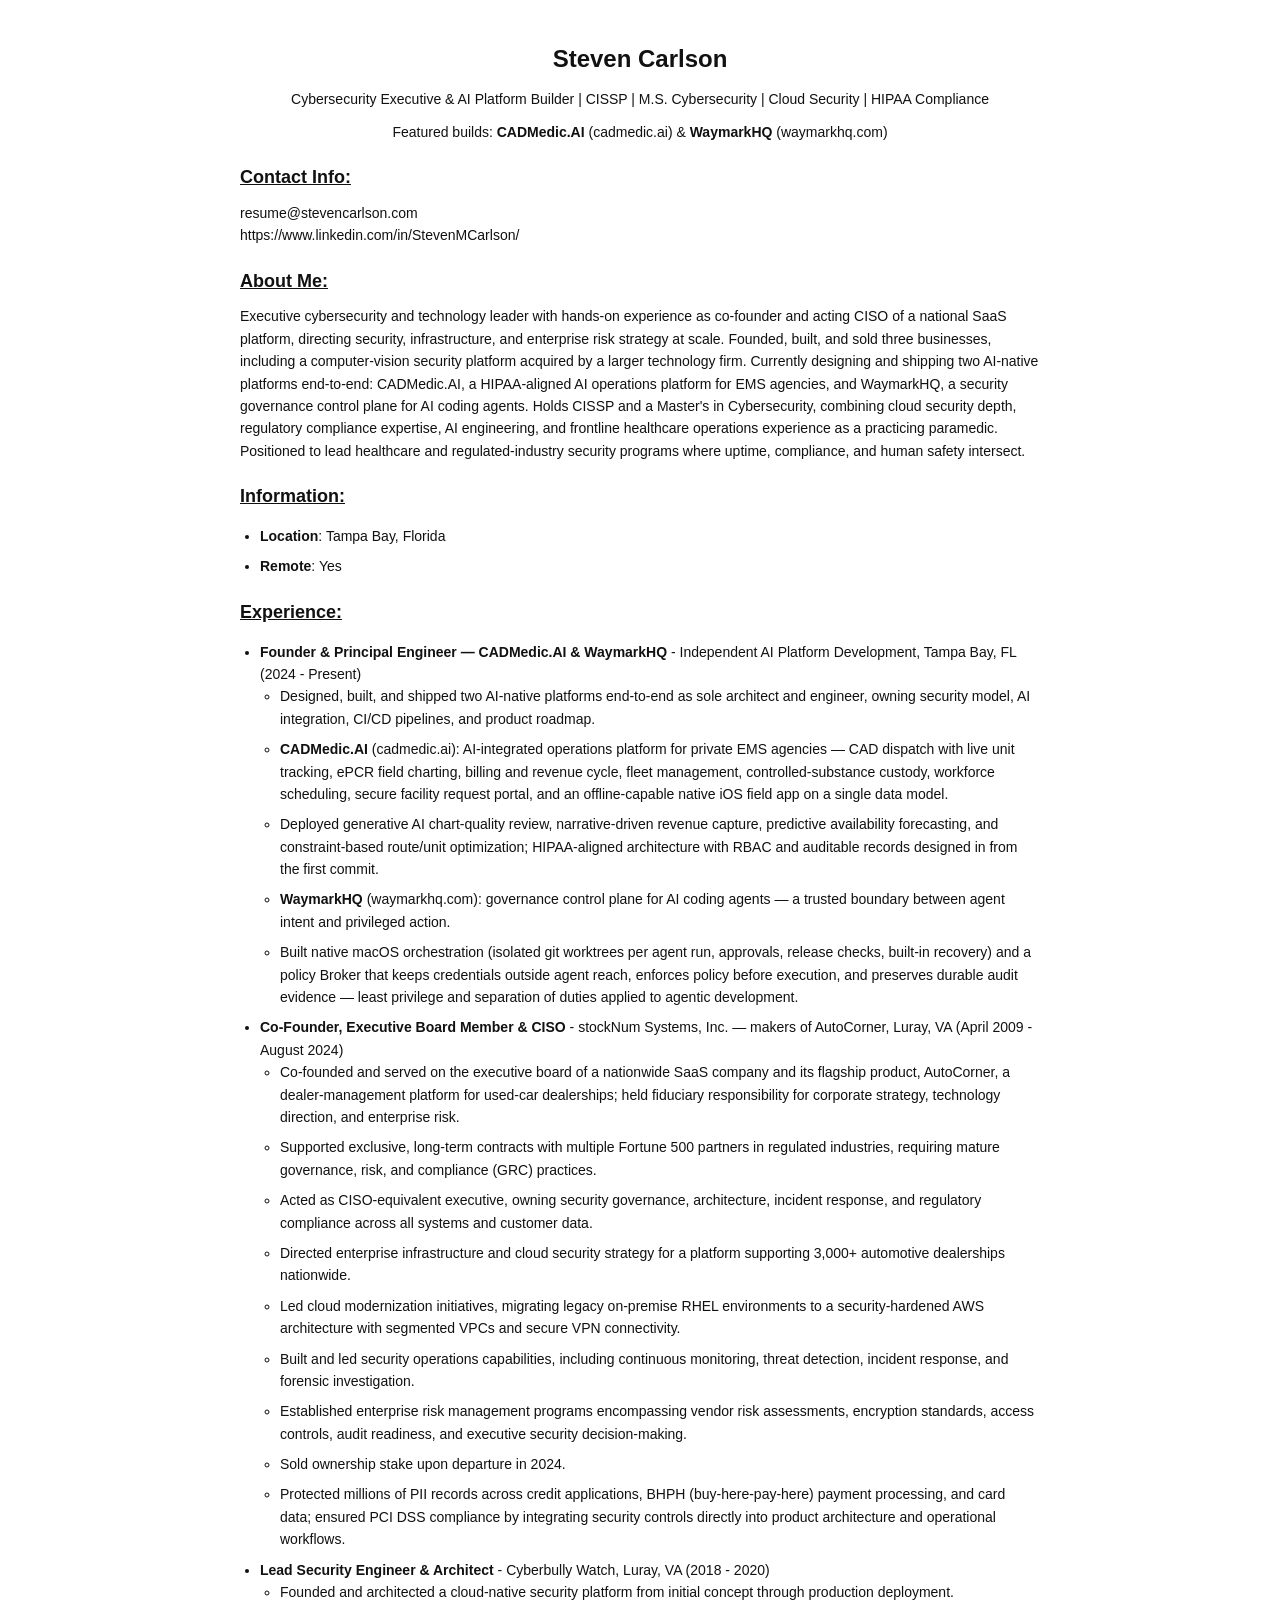
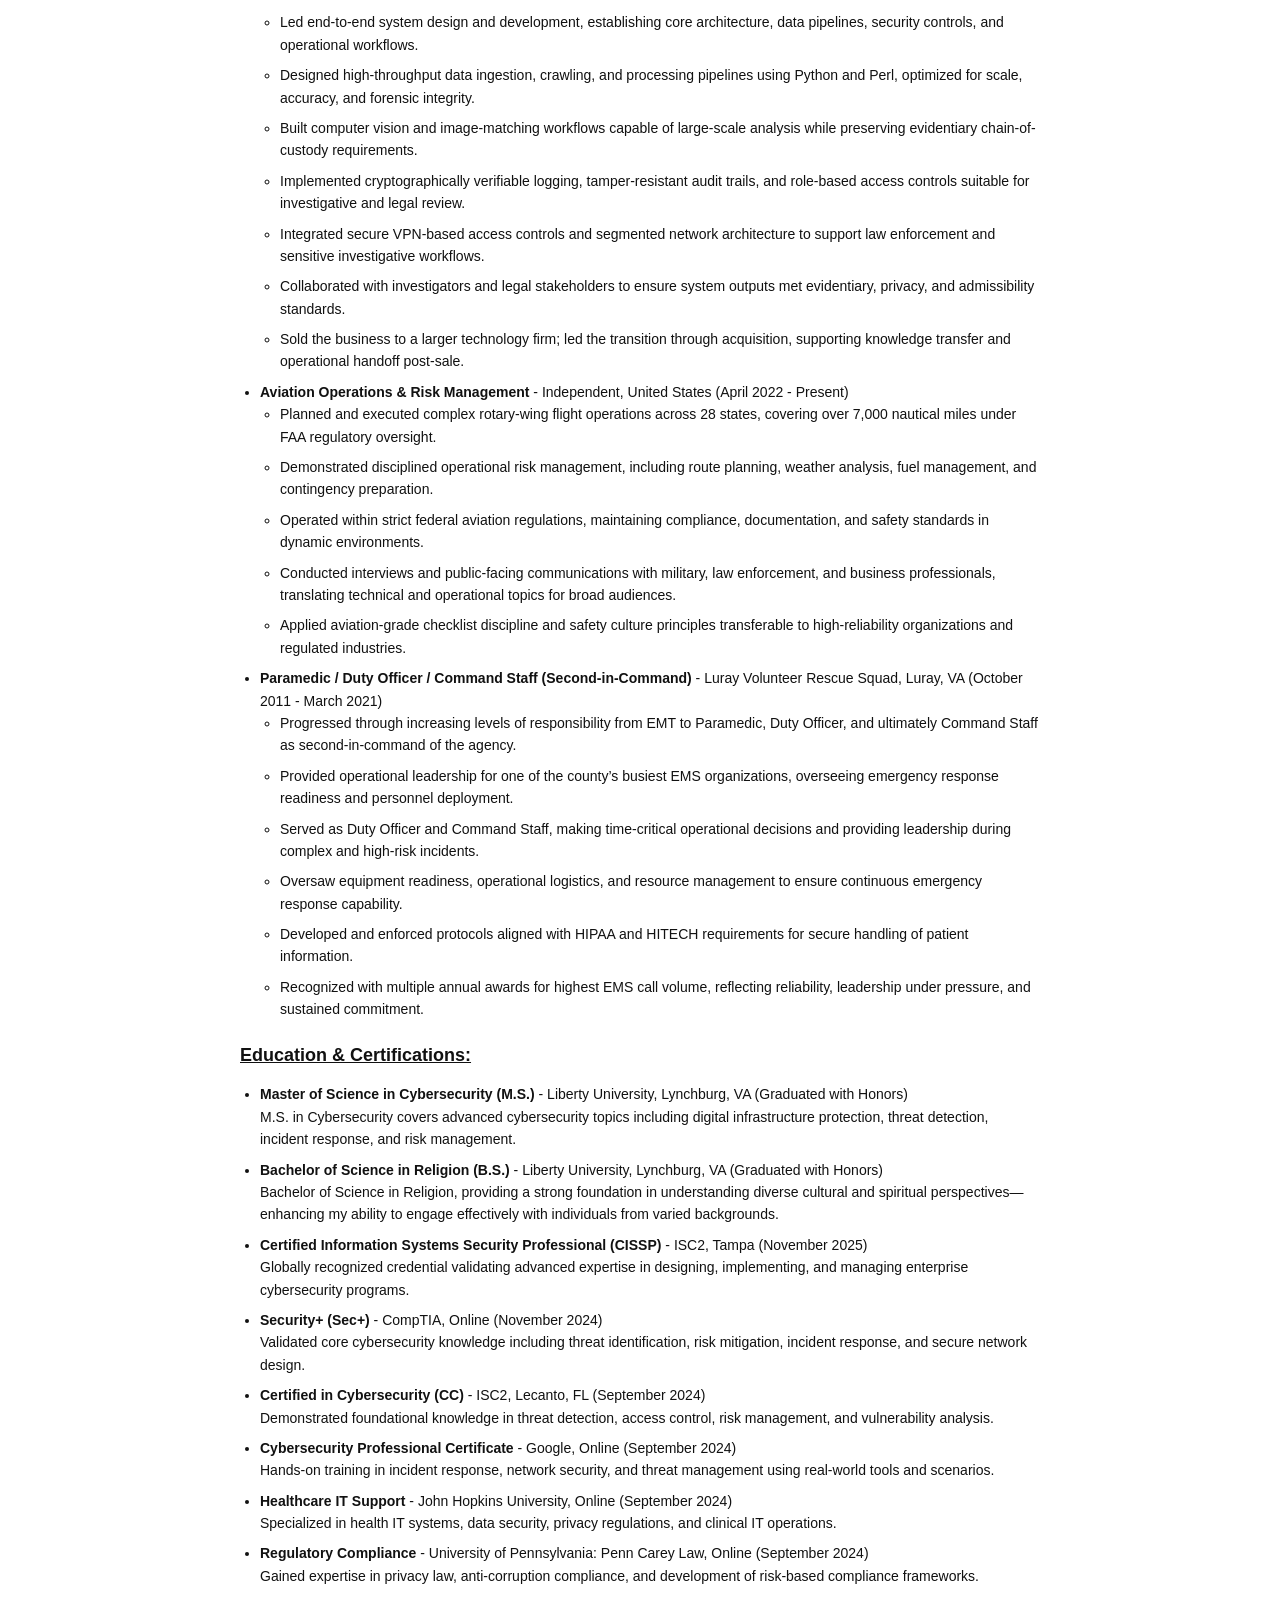
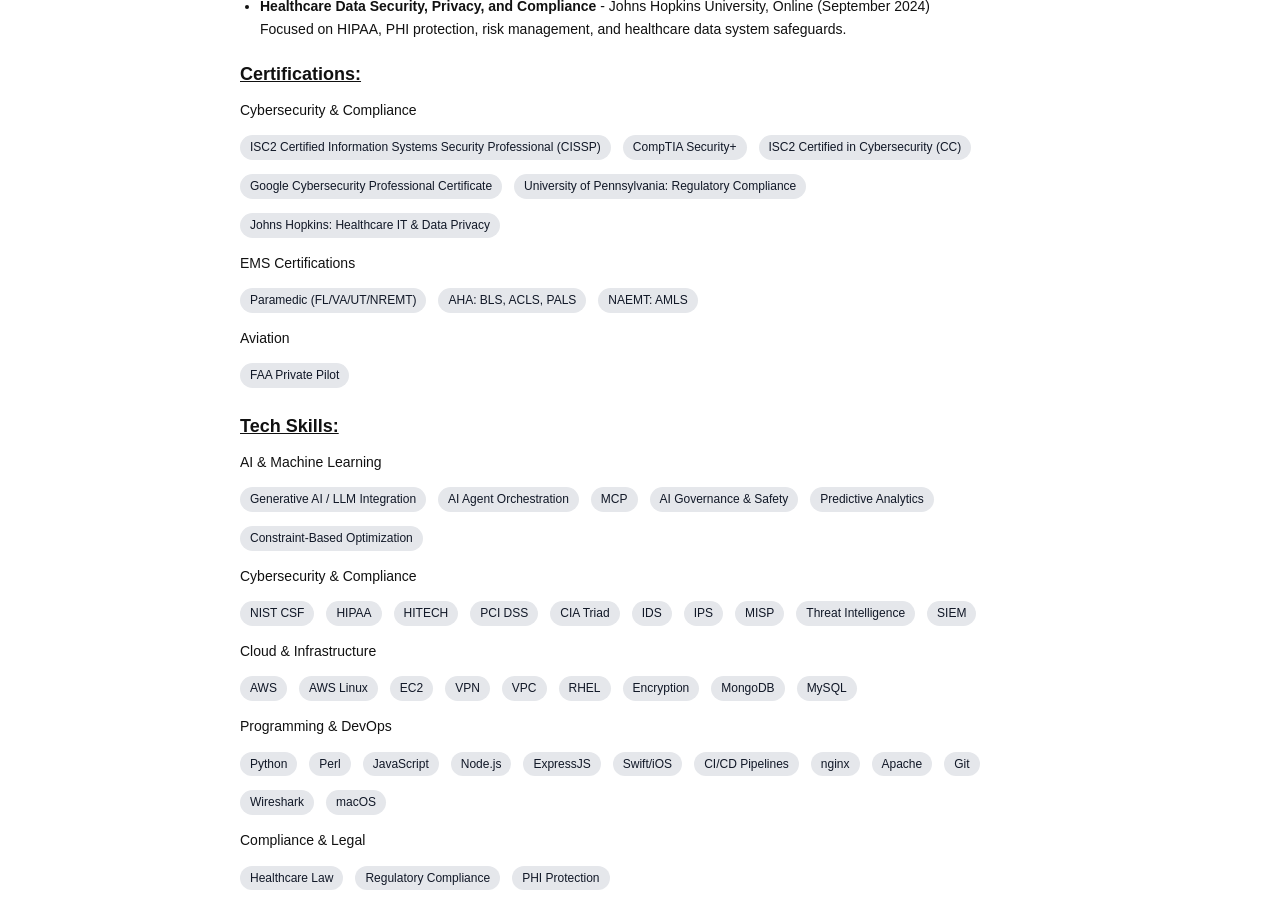
<file: printable_cv/index.html>
<!doctype html>
<html lang="en">

<head>
<!-- Offline archive of https://www.stevencarlson.com/printable_cv.html captured with Toolspea Website Clone on 2026-10-19T10:14:59.184Z. Server-dependent features such as forms, search and checkout only work on the live site. -->
   <meta charset="UTF-8" />
   <meta name="viewport" content="width=device-width, initial-scale=1.0" />
   <title>Steven Carlson - Printable CV</title>
   <style>
      /* Basic print styles */
      :root { color-scheme: light; }

      body {
         font-family: Arial, sans-serif;
         font-size: 14px;
         line-height: 1.6;
         margin: 0;
         padding: 20px;
         background: #fff;
         color: #111;
      }

      .flex-wrap {
         display: flex;
         flex-wrap: wrap;
         gap: 6px;
      }

      .container {
         width: 100%;
         max-width: 800px;
         margin: 0 auto;
      }

      h2 {
         font-size: 24px;
         font-weight: bold;
         text-align: center;
         margin-bottom: 0;
      }

      h3 {
         font-size: 24px;
         font-weight: bold;
         text-align: center;
         margin-top: 0;
         margin-bottom: 0px;
      }

      .pill {
         display: inline-block;
         background-color: #e5e7eb;
         color: #111827;
         font-size: 12px;
         padding: 4px 10px;
         margin: 4px 6px 4px 0;
         border-radius: 9999px;
         font-weight: 500;
         line-height: 1.4;
         white-space: nowrap;
      }

      .pill-group {
         display: flex;
         flex-wrap: wrap;
         margin-bottom: 12px;
      }


      p {
         margin: 10px 0;
      }

      .section-title {
         font-size: 18px;
         font-weight: bold;
         margin-top: 20px;
         text-decoration: underline;
      }

      ul {
         padding-left: 20px;
      }

      li {
         margin-bottom: 8px;
      }

      @media print {
         * {
            background: none !important;
            color: black !important;
            box-shadow: none !important;
            text-shadow: none !important;
         }

         a {
            text-decoration: underline;
         }

         body {
            margin: 0;
            padding: 0;
         }

         .container {
            padding: 0;
         }

         /* Pill-style fixes for print layout */
         .pill-group {
            display: block;
            margin-bottom: 12px;
         }

         .pill {
            display: inline-block;
            background: #e5e7eb !important;
            /* ensure light background still appears in print */
            color: #111827 !important;
            font-size: 12px;
            padding: 4px 10px;
            margin: 4px 6px 4px 0;
            border-radius: 9999px;
            font-weight: 500;
            line-height: 1.4;
            white-space: nowrap;
            page-break-inside: avoid;
            break-inside: avoid;
         }
      }
   </style>
   <script defer src="../assets/js/cdn.min.js" type="436d66e80330e10551c1a185-text/javascript"></script>
</head>

<body>
   <div class="container" x-data="{ tech_skills, misc_skills, certifications_skills, details, jobsList, educationList }">
      <!-- Header -->
      <h2>Steven Carlson</h2>

      <p style="text-align:center;">Cybersecurity Executive & AI Platform Builder | CISSP | M.S. Cybersecurity | Cloud Security | HIPAA Compliance</p>

   <p style="text-align:center;">
      Featured builds: <strong>CADMedic.AI</strong> (cadmedic.ai) & <strong>WaymarkHQ</strong> (waymarkhq.com)
   </p>

      <!-- Contact -->
      <p class="section-title">Contact Info:</p>

      <p>
         <a href="/cdn-cgi/l/email-protection" class="__cf_email__" data-cfemail="6b190e181e060e2b181f0e1d0e05080a190718040545080406">[email&#160;protected]</a><br>
         https://www.linkedin.com/in/StevenMCarlson/
      </p>


      <!-- About Me -->
      <p class="section-title">About Me:</p>
      <p>
         Executive cybersecurity and technology leader with hands-on experience as co-founder and acting CISO of a national SaaS platform, directing security, infrastructure, and enterprise risk strategy at scale. Founded, built, and sold three businesses, including a computer-vision security platform acquired by a larger technology firm. Currently designing and shipping two AI-native platforms end-to-end: CADMedic.AI, a HIPAA-aligned AI operations platform for EMS agencies, and WaymarkHQ, a security governance control plane for AI coding agents. Holds CISSP and a Master's in Cybersecurity, combining cloud security depth, regulatory compliance expertise, AI engineering, and frontline healthcare operations experience as a practicing paramedic. Positioned to lead healthcare and regulated-industry security programs where uptime, compliance, and human safety intersect.
      </p>

      <!-- Information -->
      <p class="section-title">Information:</p>
      <ul>
         <template x-for="info in details" :key="info.label">
            <li><strong x-text="info.label"></strong>: <span x-text="info.value"></span></li>
         </template>
      </ul>

      <!-- Experience -->
      <p class="section-title">Experience:</p>
      <ul>
         <template x-for="job in jobsList" :key="job.role">
            <li>
               <strong x-text="job.role"></strong> - <span x-text="job.company"></span>, <span x-text="job.location"></span> (<span x-text="job.period"></span>)<br />
               <span x-html="job.description"></span>
            </li>
         </template>
      </ul>

      <!-- Education & Certifications -->
      <p class="section-title">Education & Certifications:</p>
      <ul>
         <template x-for="edu in educationList" :key="edu.degree">
            <li>
               <strong x-text="edu.degree"></strong> - <span x-text="edu.university"></span>, <span x-text="edu.location"></span> (<span x-text="edu.period"></span>)<br />
               <span x-text="edu.description"></span>
            </li>
         </template>
      </ul>
   </div>
   
         <!-- Certifications -->
      <div class="container" x-data="{ tech_skills, misc_skills, certifications_skills, details, jobsList, educationList }">
         <p class="section-title">Certifications:</p>
         <template x-for="(items, category) in certifications_skills" :key="category">
            <div class="mb-6">
               <p class="font-semibold text-base text-gray-900 mb-2" x-text="category"></p>
               <div class="flex-wrap">
                  <template x-for="cert in items" :key="cert">
                     <span class="pill" x-text="cert"></span>
                  </template>
               </div>
            </div>
         </template>
      </div>

   <!-- Tech Skills -->
   <div class="container" x-data="{ tech_skills, misc_skills, certifications_skills, details, jobsList, educationList }">
      <p class="section-title">Tech Skills:</p>
      <template x-for="(skills, category) in tech_skills" :key="category">
         <div class="mb-6">
            <p class="font-semibold text-base text-gray-900 mb-2" x-text="category"></p>
            <div class="flex-wrap">
               <template x-for="skill in skills" :key="skill">
                  <span class="pill" x-text="skill"></span>
               </template>
            </div>
         </div>
      </template>
   </div>
   <!-- Alpine.js data initialization -->
   <script data-cfasync="false" src="../assets/js/email-decode.min.js"></script><script type="436d66e80330e10551c1a185-text/javascript">
      document.addEventListener('alpine:init', () => {
         Alpine.data('tech_skills', () => tech_skills);
         Alpine.data('misc_skills', () => misc_skills);
         Alpine.data('certifications_skills', () => certifications_skills);
         Alpine.data('details', () => details);
         Alpine.data('jobsList', () => jobsList);
         Alpine.data('educationList', () => educationList);
      });
   </script>
   <script src="../assets/js/data.js" type="436d66e80330e10551c1a185-text/javascript"></script>

<script src="../assets/js/rocket-loader.min.js" data-cf-settings="436d66e80330e10551c1a185-|49" defer></script></body>

</html>
</file>
